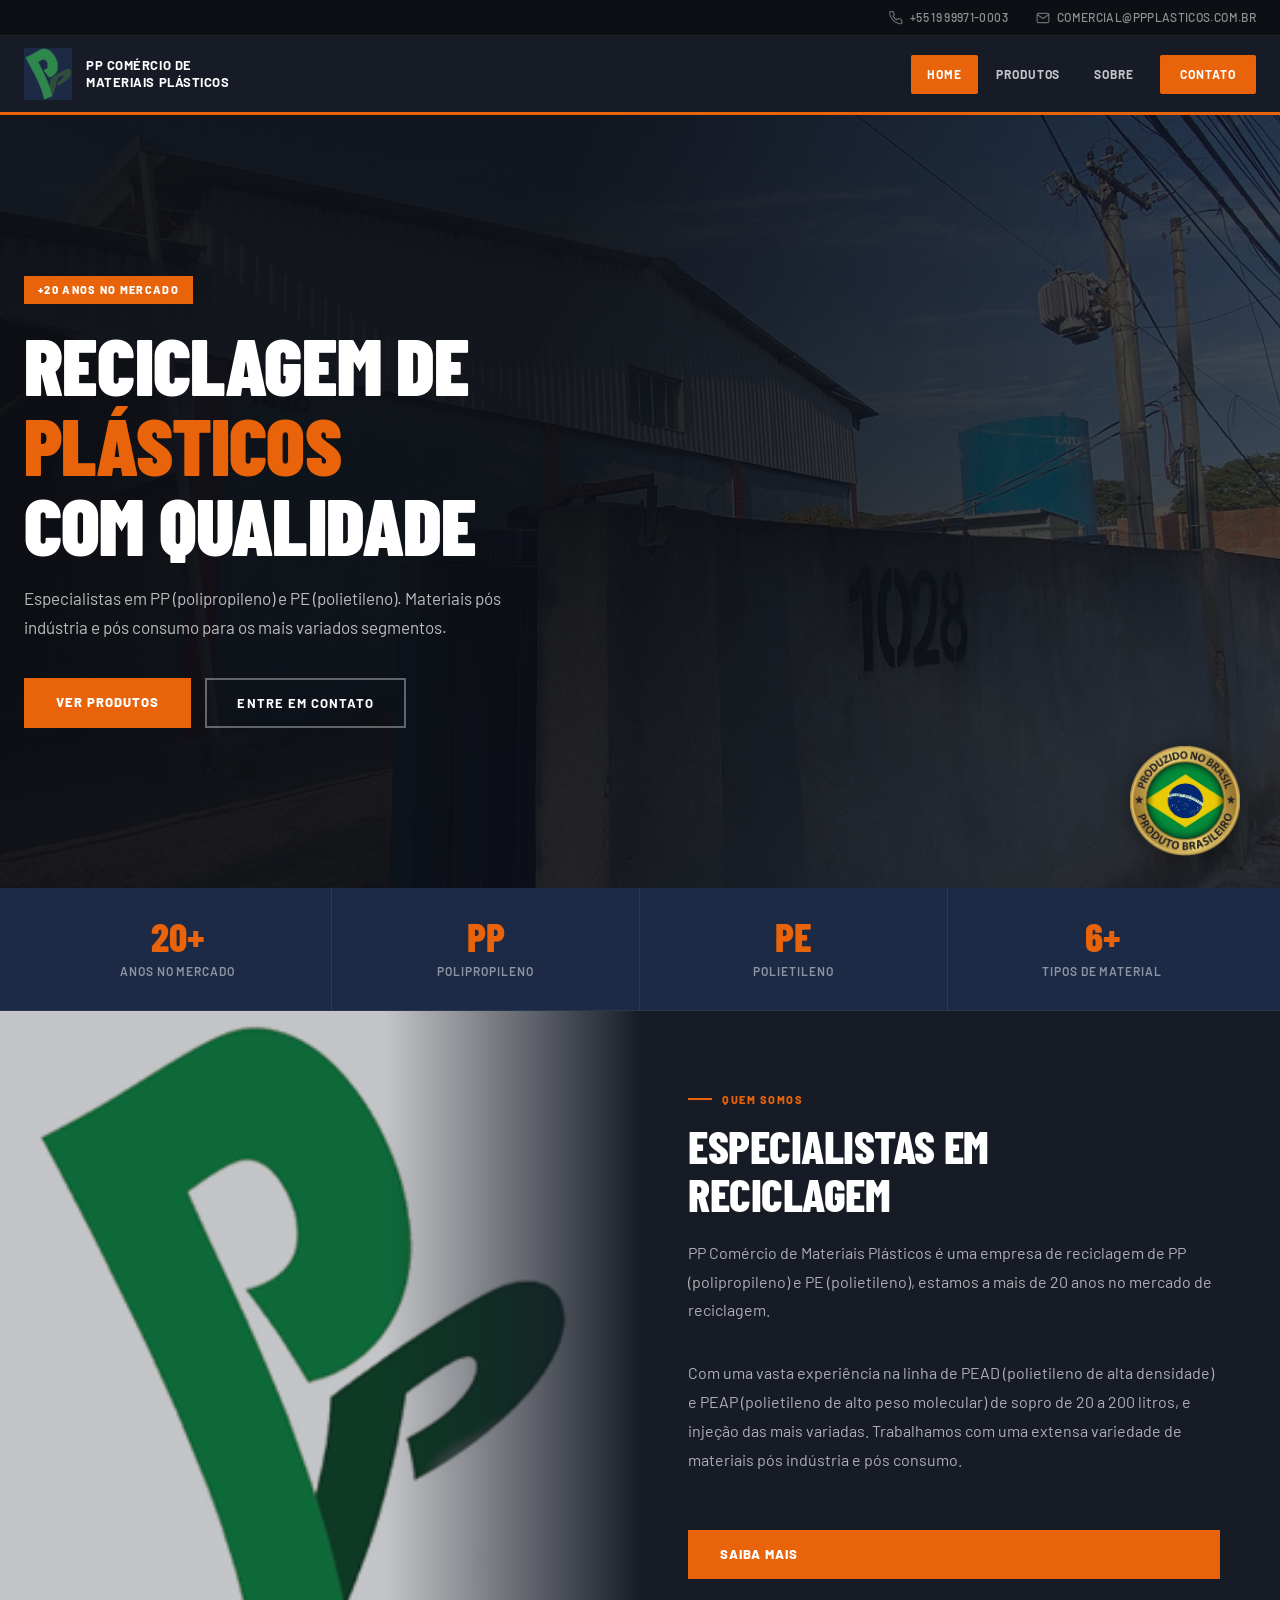
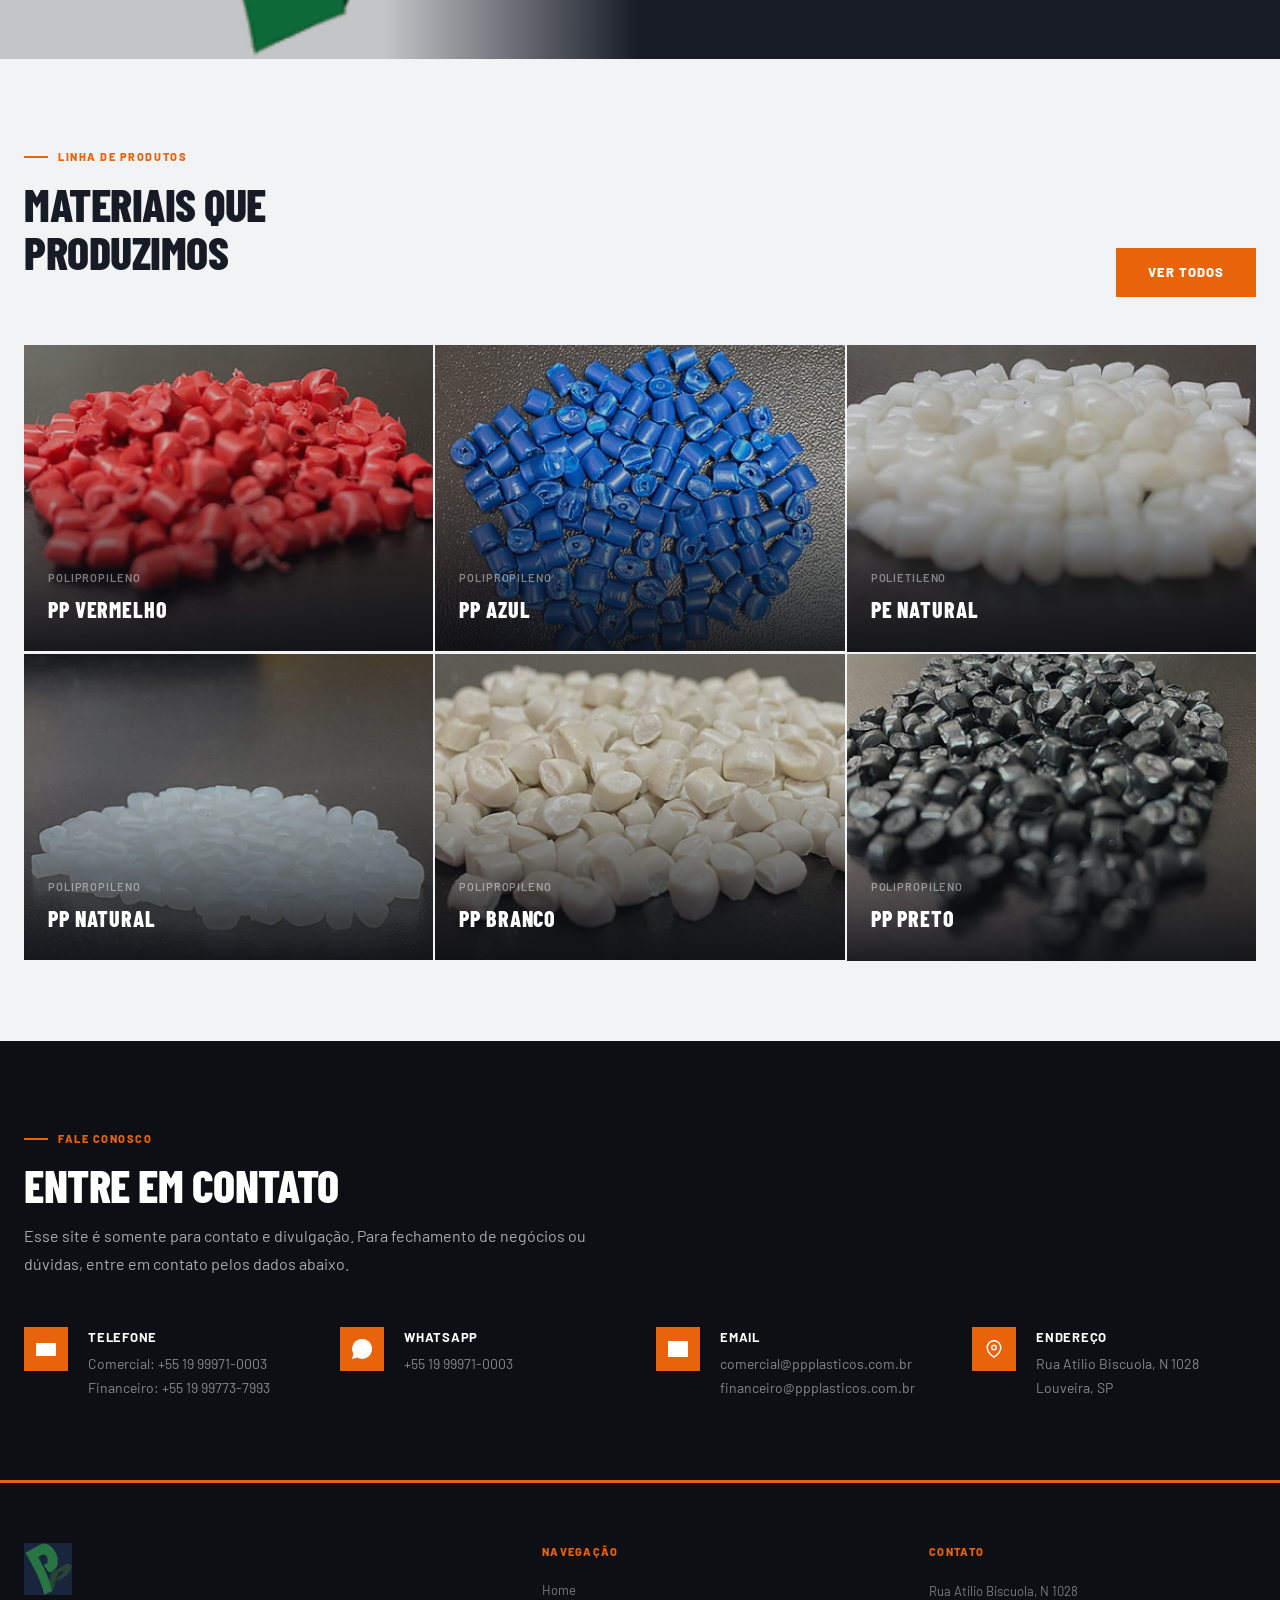
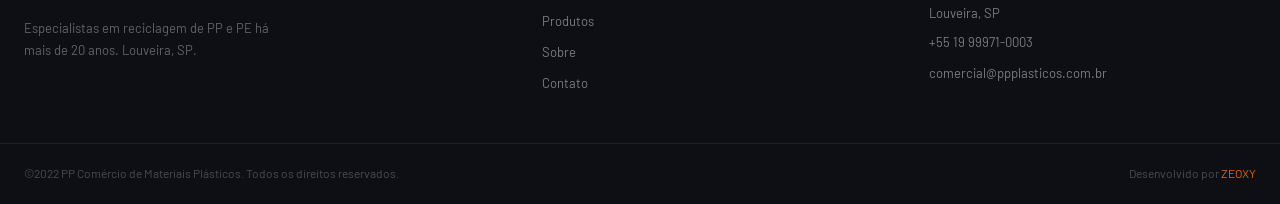
<file: index.html>
<!DOCTYPE html>
<html lang="pt-BR">
<head>
  <meta charset="UTF-8" />
  <meta name="viewport" content="width=device-width, initial-scale=1.0" />
  <title>PP Comércio de Materiais Plásticos | Reciclagem</title>
  <meta name="description" content="Empresa de reciclagem de PP e PE localizada em Louveira, SP. Mais de 20 anos no mercado." />
  <link rel="icon" type="image/png" href="images/favicon.png" />
  <link rel="stylesheet" href="css/style.css" />
</head>
<body>

  <!-- TOPBAR -->
  <div class="topbar">
    <div class="topbar-inner">
      <a href="tel:+5519999710003" class="topbar-item">
        <svg width="14" height="14" viewBox="0 0 24 24" fill="none" stroke="currentColor" stroke-width="2"><path d="M22 16.92v3a2 2 0 0 1-2.18 2 19.79 19.79 0 0 1-8.63-3.07A19.5 19.5 0 0 1 4.15 12a19.79 19.79 0 0 1-3.07-8.67A2 2 0 0 1 3.06 1h3a2 2 0 0 1 2 1.72c.127.96.361 1.903.7 2.81a2 2 0 0 1-.45 2.11L7.09 8.91a16 16 0 0 0 6 6l1.27-1.27a2 2 0 0 1 2.11-.45c.907.339 1.85.573 2.81.7A2 2 0 0 1 21 16z"/></svg>
        +55 19 99971-0003
      </a>
      <a href="mailto:comercial@ppplasticos.com.br" class="topbar-item">
        <svg width="14" height="14" viewBox="0 0 24 24" fill="none" stroke="currentColor" stroke-width="2"><path d="M4 4h16c1.1 0 2 .9 2 2v12c0 1.1-.9 2-2 2H4c-1.1 0-2-.9-2-2V6c0-1.1.9-2 2-2z"/><polyline points="22,6 12,13 2,6"/></svg>
        comercial@ppplasticos.com.br
      </a>
    </div>
  </div>

  <!-- HEADER -->
  <header>
    <div class="header-inner">
      <a href="index.html" class="logo-area">
        <img src="images/logo.png" alt="PP Plásticos Logo" />
        <span class="logo-text">PP Comércio de Materiais Plásticos</span>
      </a>
      <button class="menu-toggle" aria-label="Abrir menu">
        <span></span><span></span><span></span>
      </button>
      <nav>
        <a href="index.html">Home</a>
        <a href="produtos.html">Produtos</a>
        <a href="sobre.html">Sobre</a>
        <a href="contato.html" class="btn-nav-contato">Contato</a>
      </nav>
    </div>
  </header>

  <!-- HERO -->
  <section class="hero">
    <img src="images/hero.png" alt="PP Plásticos - Reciclagem Industrial" class="hero-img" />
    <div class="hero-content">
      <span class="hero-tag">+20 anos no mercado</span>
      <h1>Reciclagem de<br /><em>Plásticos</em><br />com Qualidade</h1>
      <p>Especialistas em PP (polipropileno) e PE (polietileno). Materiais pós indústria e pós consumo para os mais variados segmentos.</p>
      <div class="hero-actions">
        <a href="produtos.html" class="btn-primario">Ver Produtos</a>
        <a href="contato.html" class="btn-secundario">Entre em Contato</a>
      </div>
    </div>
    <img src="images/brasil-badge.png" alt="Produto Brasileiro" class="hero-badge" />
  </section>

  <!-- STATS BAR -->
  <div class="stats-bar">
    <div class="stats-bar-inner">
      <div class="stat-item">
        <div class="stat-numero">20+</div>
        <div class="stat-label">Anos no mercado</div>
      </div>
      <div class="stat-item">
        <div class="stat-numero">PP</div>
        <div class="stat-label">Polipropileno</div>
      </div>
      <div class="stat-item">
        <div class="stat-numero">PE</div>
        <div class="stat-label">Polietileno</div>
      </div>
      <div class="stat-item">
        <div class="stat-numero">6+</div>
        <div class="stat-label">Tipos de material</div>
      </div>
    </div>
  </div>

  <!-- SOBRE -->
  <section class="section-sobre" style="padding: 0;">
    <div class="sobre-grid">
      <div class="sobre-img-col">
        <img src="images/sobre-img.png" alt="PP Plásticos - Material Reciclado" />
      </div>
      <div class="sobre-texto-col">
        <span class="section-label">Quem Somos</span>
        <h2 class="section-title section-title--light">Especialistas em<br />Reciclagem</h2>
        <p class="section-texto section-texto--light">PP Comércio de Materiais Plásticos é uma empresa de reciclagem de PP (polipropileno) e PE (polietileno), estamos a mais de 20 anos no mercado de reciclagem.</p>
        <p class="section-texto section-texto--light" style="margin-top: 14px;">Com uma vasta experiência na linha de PEAD (polietileno de alta densidade) e PEAP (polietileno de alto peso molecular) de sopro de 20 a 200 litros, e injeção das mais variadas. Trabalhamos com uma extensa variedade de materiais pós indústria e pós consumo.</p>
        <a href="sobre.html" class="btn-primario" style="margin-top: 36px; display: inline-block;">Saiba Mais</a>
      </div>
    </div>
  </section>

  <!-- PRODUTOS -->
  <section class="section-produtos">
    <div class="container">
      <div class="produtos-header">
        <div>
          <span class="section-label">Linha de Produtos</span>
          <h2 class="section-title section-title--dark">Materiais que<br />Produzimos</h2>
        </div>
        <a href="produtos.html" class="btn-primario">Ver Todos</a>
      </div>
      <div class="produtos-grid">
        <div class="produto-card">
          <img src="images/produto1.jpg" alt="PP Vermelho" />
          <div class="produto-card-overlay">
            <div>
              <div class="produto-card-tipo">Polipropileno</div>
              <div class="produto-card-nome">PP Vermelho</div>
            </div>
          </div>
        </div>
        <div class="produto-card">
          <img src="images/produto2.jpg" alt="PP Azul" />
          <div class="produto-card-overlay">
            <div>
              <div class="produto-card-tipo">Polipropileno</div>
              <div class="produto-card-nome">PP Azul</div>
            </div>
          </div>
        </div>
        <div class="produto-card">
          <img src="images/produto3.jpg" alt="PE Natural" />
          <div class="produto-card-overlay">
            <div>
              <div class="produto-card-tipo">Polietileno</div>
              <div class="produto-card-nome">PE Natural</div>
            </div>
          </div>
        </div>
        <div class="produto-card">
          <img src="images/produto4.png" alt="PP Natural" />
          <div class="produto-card-overlay">
            <div>
              <div class="produto-card-tipo">Polipropileno</div>
              <div class="produto-card-nome">PP Natural</div>
            </div>
          </div>
        </div>
        <div class="produto-card">
          <img src="images/produto5.jpg" alt="PP Branco" />
          <div class="produto-card-overlay">
            <div>
              <div class="produto-card-tipo">Polipropileno</div>
              <div class="produto-card-nome">PP Branco</div>
            </div>
          </div>
        </div>
        <div class="produto-card">
          <img src="images/produto6.jpg" alt="PP Preto" />
          <div class="produto-card-overlay">
            <div>
              <div class="produto-card-tipo">Polipropileno</div>
              <div class="produto-card-nome">PP Preto</div>
            </div>
          </div>
        </div>
      </div>
    </div>
  </section>

  <!-- CONTATO HOME -->
  <section class="section-contato-home">
    <div class="container">
      <span class="section-label">Fale Conosco</span>
      <h2 class="section-title section-title--light" style="margin-bottom: 12px;">Entre em Contato</h2>
      <p class="section-texto section-texto--light" style="margin-bottom: 48px;">Esse site é somente para contato e divulgação. Para fechamento de negócios ou dúvidas, entre em contato pelos dados abaixo.</p>

      <div class="contato-lista contato-lista--row">
        <div class="contato-bloco">
          <div class="contato-icone">
            <img src="images/phone-icon.png" alt="Telefone" />
          </div>
          <div class="contato-bloco-texto">
            <strong>Telefone</strong>
            <p><a href="tel:+5519999710003">Comercial: +55 19 99971-0003</a></p>
            <p><a href="tel:+5519997737993">Financeiro: +55 19 99773-7993</a></p>
          </div>
        </div>
        <div class="contato-bloco">
          <div class="contato-icone">
            <img src="images/whatsapp.png" alt="WhatsApp" />
          </div>
          <div class="contato-bloco-texto">
            <strong>WhatsApp</strong>
            <p><a href="https://wa.me/5519999710003" target="_blank">+55 19 99971-0003</a></p>
          </div>
        </div>
        <div class="contato-bloco">
          <div class="contato-icone">
            <img src="images/email-icon.png" alt="Email" />
          </div>
          <div class="contato-bloco-texto">
            <strong>Email</strong>
            <p><a href="mailto:comercial@ppplasticos.com.br">comercial@ppplasticos.com.br</a></p>
            <p><a href="mailto:financeiro@ppplasticos.com.br">financeiro@ppplasticos.com.br</a></p>
          </div>
        </div>
        <div class="contato-bloco">
          <div class="contato-icone">
            <svg width="18" height="18" viewBox="0 0 24 24" fill="none" stroke="white" stroke-width="2"><path d="M21 10c0 7-9 13-9 13s-9-6-9-13a9 9 0 0 1 18 0z"/><circle cx="12" cy="10" r="3"/></svg>
          </div>
          <div class="contato-bloco-texto">
            <strong>Endereço</strong>
            <p>Rua Atilio Biscuola, N 1028<br />Louveira, SP</p>
          </div>
        </div>
      </div>
    </div>
  </section>

  <!-- FOOTER -->
  <footer>
    <div class="footer-main">
      <div class="footer-marca">
        <img src="images/logo.png" alt="PP Plásticos" />
        <p>Especialistas em reciclagem de PP e PE há mais de 20 anos. Louveira, SP.</p>
      </div>
      <div class="footer-col">
        <h4>Navegação</h4>
        <a href="index.html">Home</a>
        <a href="produtos.html">Produtos</a>
        <a href="sobre.html">Sobre</a>
        <a href="contato.html">Contato</a>
      </div>
      <div class="footer-col">
        <h4>Contato</h4>
        <p>Rua Atilio Biscuola, N 1028<br />Louveira, SP</p>
        <a href="tel:+5519999710003">+55 19 99971-0003</a>
        <a href="mailto:comercial@ppplasticos.com.br">comercial@ppplasticos.com.br</a>
      </div>
    </div>
    <div class="footer-bottom">
      <p class="footer-copy">©2022 PP Comércio de Materiais Plásticos. Todos os direitos reservados.</p>
      <p class="footer-dev">Desenvolvido por <a href="https://zeoxy.com.br" target="_blank">ZEOXY</a></p>
    </div>
  </footer>

  <script src="js/main.js"></script>
</body>
</html>
</file>
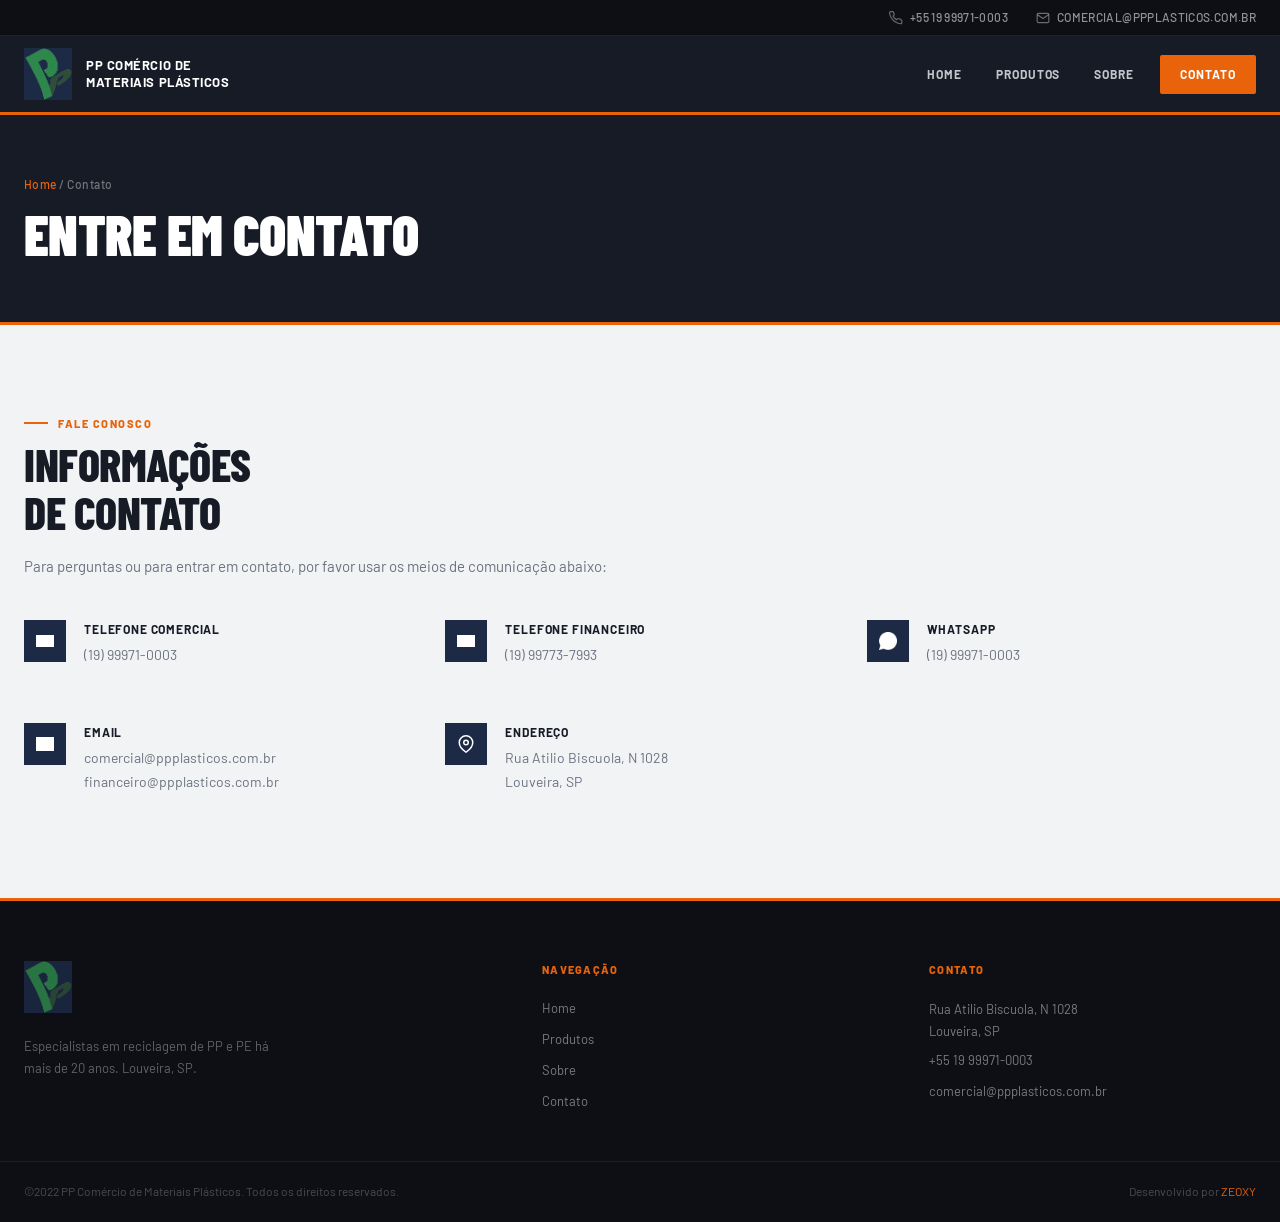
<file: contato.html>
<!DOCTYPE html>
<html lang="pt-BR">
<head>
  <meta charset="UTF-8" />
  <meta name="viewport" content="width=device-width, initial-scale=1.0" />
  <title>Contato | PP Plásticos</title>
  <meta name="description" content="Entre em contato com a PP Comércio de Materiais Plásticos. Telefone, WhatsApp, email e formulário." />
  <link rel="icon" type="image/png" href="images/favicon.png" />
  <link rel="stylesheet" href="css/style.css" />
</head>
<body>

  <!-- TOPBAR -->
  <div class="topbar">
    <div class="topbar-inner">
      <a href="tel:+5519999710003" class="topbar-item">
        <svg width="14" height="14" viewBox="0 0 24 24" fill="none" stroke="currentColor" stroke-width="2"><path d="M22 16.92v3a2 2 0 0 1-2.18 2 19.79 19.79 0 0 1-8.63-3.07A19.5 19.5 0 0 1 4.15 12a19.79 19.79 0 0 1-3.07-8.67A2 2 0 0 1 3.06 1h3a2 2 0 0 1 2 1.72c.127.96.361 1.903.7 2.81a2 2 0 0 1-.45 2.11L7.09 8.91a16 16 0 0 0 6 6l1.27-1.27a2 2 0 0 1 2.11-.45c.907.339 1.85.573 2.81.7A2 2 0 0 1 21 16z"/></svg>
        +55 19 99971-0003
      </a>
      <a href="mailto:comercial@ppplasticos.com.br" class="topbar-item">
        <svg width="14" height="14" viewBox="0 0 24 24" fill="none" stroke="currentColor" stroke-width="2"><path d="M4 4h16c1.1 0 2 .9 2 2v12c0 1.1-.9 2-2 2H4c-1.1 0-2-.9-2-2V6c0-1.1.9-2 2-2z"/><polyline points="22,6 12,13 2,6"/></svg>
        comercial@ppplasticos.com.br
      </a>
    </div>
  </div>

  <!-- HEADER -->
  <header>
    <div class="header-inner">
      <a href="index.html" class="logo-area">
        <img src="images/logo.png" alt="PP Plásticos Logo" />
        <span class="logo-text">PP Comércio de Materiais Plásticos</span>
      </a>
      <button class="menu-toggle" aria-label="Abrir menu">
        <span></span><span></span><span></span>
      </button>
      <nav>
        <a href="index.html">Home</a>
        <a href="produtos.html">Produtos</a>
        <a href="sobre.html">Sobre</a>
        <a href="contato.html" class="btn-nav-contato">Contato</a>
      </nav>
    </div>
  </header>

  <!-- PAGE HERO -->
  <div class="page-hero">
    <div class="page-hero-inner">
      <p class="breadcrumb"><a href="index.html">Home</a> / Contato</p>
      <h1>Entre em Contato</h1>
    </div>
  </div>

  <!-- CONTATO -->
  <section class="section-contato-pagina">
    <div class="container">
      <div class="contato-pagina-info">
        <span class="section-label">Fale Conosco</span>
        <h2 class="section-title section-title--dark">Informações<br />de Contato</h2>
        <p class="contato-pagina-intro">Para perguntas ou para entrar em contato, por favor usar os meios de comunicação abaixo:</p>

        <div class="info-grid">
          <div class="info-bloco">
            <div class="info-icone">
              <img src="images/phone-icon.png" alt="Telefone" />
            </div>
            <div class="info-bloco-texto">
              <strong>Telefone Comercial</strong>
              <p><a href="tel:+5519999710003">(19) 99971-0003</a></p>
            </div>
          </div>

          <div class="info-bloco">
            <div class="info-icone">
              <img src="images/phone-icon.png" alt="Telefone Financeiro" />
            </div>
            <div class="info-bloco-texto">
              <strong>Telefone Financeiro</strong>
              <p><a href="tel:+5519997737993">(19) 99773-7993</a></p>
            </div>
          </div>

          <div class="info-bloco">
            <div class="info-icone">
              <img src="images/whatsapp.png" alt="WhatsApp" />
            </div>
            <div class="info-bloco-texto">
              <strong>WhatsApp</strong>
              <p><a href="https://wa.me/5519999710003" target="_blank">(19) 99971-0003</a></p>
            </div>
          </div>

          <div class="info-bloco">
            <div class="info-icone">
              <img src="images/email-icon.png" alt="Email" />
            </div>
            <div class="info-bloco-texto">
              <strong>Email</strong>
              <p><a href="mailto:comercial@ppplasticos.com.br">comercial@ppplasticos.com.br</a></p>
              <p><a href="mailto:financeiro@ppplasticos.com.br">financeiro@ppplasticos.com.br</a></p>
            </div>
          </div>

          <div class="info-bloco">
            <div class="info-icone">
              <svg width="18" height="18" viewBox="0 0 24 24" fill="none" stroke="white" stroke-width="2"><path d="M21 10c0 7-9 13-9 13s-9-6-9-13a9 9 0 0 1 18 0z"/><circle cx="12" cy="10" r="3"/></svg>
            </div>
            <div class="info-bloco-texto">
              <strong>Endereço</strong>
              <p>Rua Atilio Biscuola, N 1028<br />Louveira, SP</p>
            </div>
          </div>
        </div>
      </div>
    </div>
  </section>

  <!-- FOOTER -->
  <footer>
    <div class="footer-main">
      <div class="footer-marca">
        <img src="images/logo.png" alt="PP Plásticos" />
        <p>Especialistas em reciclagem de PP e PE há mais de 20 anos. Louveira, SP.</p>
      </div>
      <div class="footer-col">
        <h4>Navegação</h4>
        <a href="index.html">Home</a>
        <a href="produtos.html">Produtos</a>
        <a href="sobre.html">Sobre</a>
        <a href="contato.html">Contato</a>
      </div>
      <div class="footer-col">
        <h4>Contato</h4>
        <p>Rua Atilio Biscuola, N 1028<br />Louveira, SP</p>
        <a href="tel:+5519999710003">+55 19 99971-0003</a>
        <a href="mailto:comercial@ppplasticos.com.br">comercial@ppplasticos.com.br</a>
      </div>
    </div>
    <div class="footer-bottom">
      <p class="footer-copy">©2022 PP Comércio de Materiais Plásticos. Todos os direitos reservados.</p>
      <p class="footer-dev">Desenvolvido por <a href="https://zeoxy.com.br" target="_blank">ZEOXY</a></p>
    </div>
  </footer>

  <script src="js/main.js"></script>
</body>
</html>
</file>
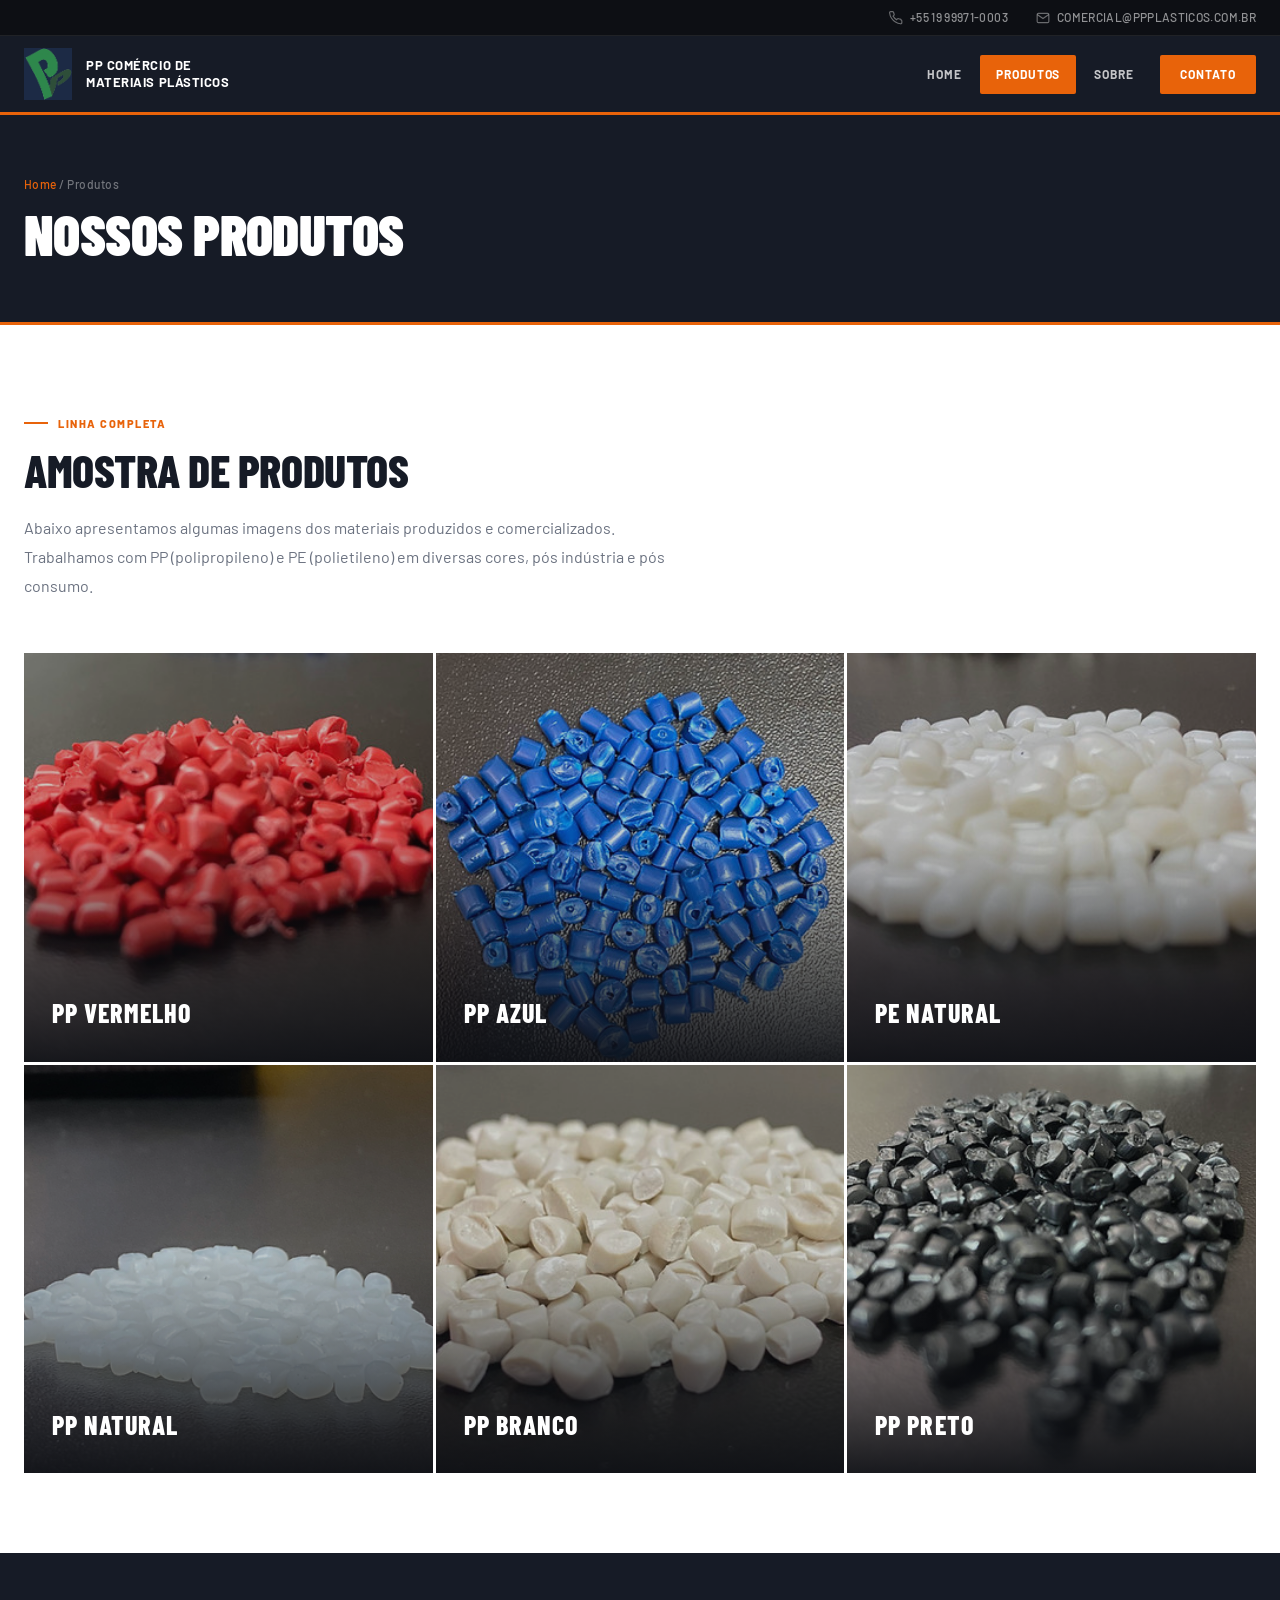
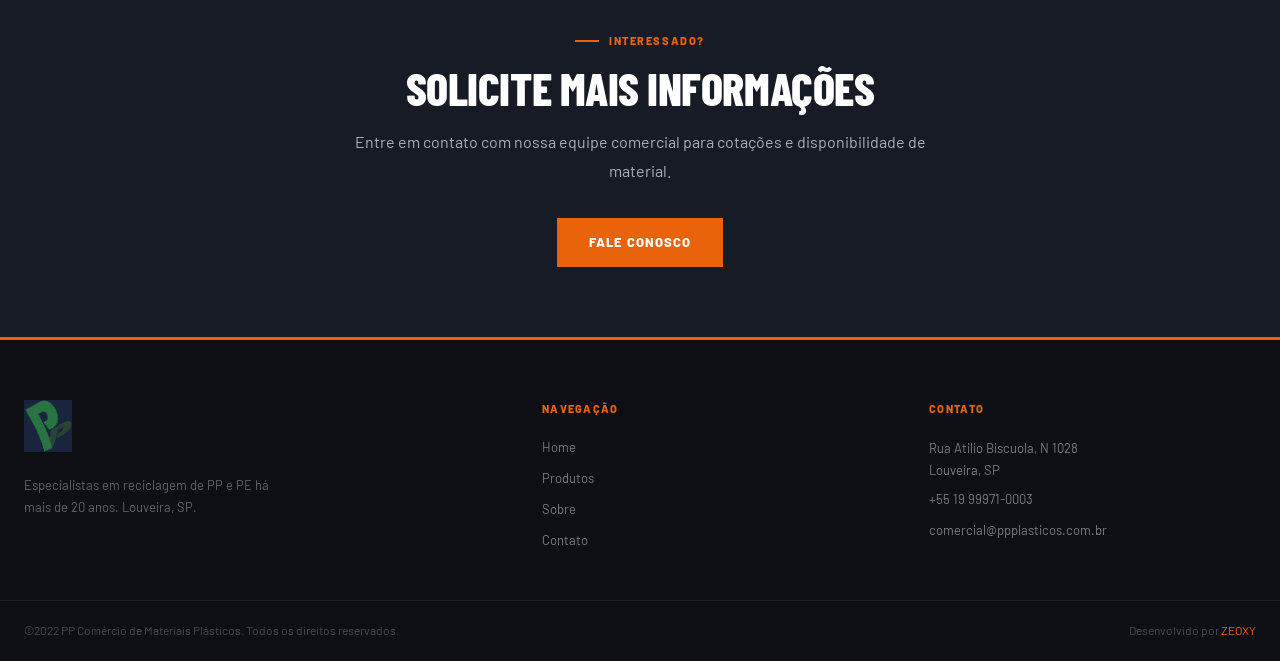
<file: produtos.html>
<!DOCTYPE html>
<html lang="pt-BR">
<head>
  <meta charset="UTF-8" />
  <meta name="viewport" content="width=device-width, initial-scale=1.0" />
  <title>Produtos | PP Plásticos</title>
  <meta name="description" content="Produtos plásticos reciclados: PP Vermelho, PP Azul, PE Natural, PP Natural, PP Branco, PP Preto." />
  <link rel="icon" type="image/png" href="images/favicon.png" />
  <link rel="stylesheet" href="css/style.css" />
</head>
<body>

  <!-- TOPBAR -->
  <div class="topbar">
    <div class="topbar-inner">
      <a href="tel:+5519999710003" class="topbar-item">
        <svg width="14" height="14" viewBox="0 0 24 24" fill="none" stroke="currentColor" stroke-width="2"><path d="M22 16.92v3a2 2 0 0 1-2.18 2 19.79 19.79 0 0 1-8.63-3.07A19.5 19.5 0 0 1 4.15 12a19.79 19.79 0 0 1-3.07-8.67A2 2 0 0 1 3.06 1h3a2 2 0 0 1 2 1.72c.127.96.361 1.903.7 2.81a2 2 0 0 1-.45 2.11L7.09 8.91a16 16 0 0 0 6 6l1.27-1.27a2 2 0 0 1 2.11-.45c.907.339 1.85.573 2.81.7A2 2 0 0 1 21 16z"/></svg>
        +55 19 99971-0003
      </a>
      <a href="mailto:comercial@ppplasticos.com.br" class="topbar-item">
        <svg width="14" height="14" viewBox="0 0 24 24" fill="none" stroke="currentColor" stroke-width="2"><path d="M4 4h16c1.1 0 2 .9 2 2v12c0 1.1-.9 2-2 2H4c-1.1 0-2-.9-2-2V6c0-1.1.9-2 2-2z"/><polyline points="22,6 12,13 2,6"/></svg>
        comercial@ppplasticos.com.br
      </a>
    </div>
  </div>

  <!-- HEADER -->
  <header>
    <div class="header-inner">
      <a href="index.html" class="logo-area">
        <img src="images/logo.png" alt="PP Plásticos Logo" />
        <span class="logo-text">PP Comércio de Materiais Plásticos</span>
      </a>
      <button class="menu-toggle" aria-label="Abrir menu">
        <span></span><span></span><span></span>
      </button>
      <nav>
        <a href="index.html">Home</a>
        <a href="produtos.html">Produtos</a>
        <a href="sobre.html">Sobre</a>
        <a href="contato.html" class="btn-nav-contato">Contato</a>
      </nav>
    </div>
  </header>

  <!-- PAGE HERO -->
  <div class="page-hero">
    <div class="page-hero-inner">
      <p class="breadcrumb"><a href="index.html">Home</a> / Produtos</p>
      <h1>Nossos Produtos</h1>
    </div>
  </div>

  <!-- PRODUTOS -->
  <section class="section-produtos-pagina">
    <div class="container">
      <span class="section-label">Linha Completa</span>
      <h2 class="section-title section-title--dark">Amostra de Produtos</h2>
      <p class="produtos-pagina-intro">Abaixo apresentamos algumas imagens dos materiais produzidos e comercializados. Trabalhamos com PP (polipropileno) e PE (polietileno) em diversas cores, pós indústria e pós consumo.</p>

      <div class="produtos-pagina-grid">
        <div class="produto-pagina-card">
          <img src="images/produto1.jpg" alt="PP Vermelho" />
          <div class="produto-pagina-overlay">
            <div class="produto-pagina-nome">PP Vermelho</div>
          </div>
        </div>
        <div class="produto-pagina-card">
          <img src="images/produto2.jpg" alt="PP Azul" />
          <div class="produto-pagina-overlay">
            <div class="produto-pagina-nome">PP Azul</div>
          </div>
        </div>
        <div class="produto-pagina-card">
          <img src="images/produto3.jpg" alt="PE Natural" />
          <div class="produto-pagina-overlay">
            <div class="produto-pagina-nome">PE Natural</div>
          </div>
        </div>
        <div class="produto-pagina-card">
          <img src="images/produto4.png" alt="PP Natural" />
          <div class="produto-pagina-overlay">
            <div class="produto-pagina-nome">PP Natural</div>
          </div>
        </div>
        <div class="produto-pagina-card">
          <img src="images/produto5.jpg" alt="PP Branco" />
          <div class="produto-pagina-overlay">
            <div class="produto-pagina-nome">PP Branco</div>
          </div>
        </div>
        <div class="produto-pagina-card">
          <img src="images/produto6.jpg" alt="PP Preto" />
          <div class="produto-pagina-overlay">
            <div class="produto-pagina-nome">PP Preto</div>
          </div>
        </div>
      </div>
    </div>
  </section>

  <!-- CTA -->
  <section style="background-color: var(--escuro); padding: 70px 24px; text-align: center;">
    <span class="section-label" style="justify-content: center;">Interessado?</span>
    <h2 class="section-title section-title--light" style="margin-bottom: 16px;">Solicite mais informações</h2>
    <p class="section-texto section-texto--light" style="margin: 0 auto 32px; text-align: center;">Entre em contato com nossa equipe comercial para cotações e disponibilidade de material.</p>
    <a href="contato.html" class="btn-primario">Fale Conosco</a>
  </section>

  <!-- FOOTER -->
  <footer>
    <div class="footer-main">
      <div class="footer-marca">
        <img src="images/logo.png" alt="PP Plásticos" />
        <p>Especialistas em reciclagem de PP e PE há mais de 20 anos. Louveira, SP.</p>
      </div>
      <div class="footer-col">
        <h4>Navegação</h4>
        <a href="index.html">Home</a>
        <a href="produtos.html">Produtos</a>
        <a href="sobre.html">Sobre</a>
        <a href="contato.html">Contato</a>
      </div>
      <div class="footer-col">
        <h4>Contato</h4>
        <p>Rua Atilio Biscuola, N 1028<br />Louveira, SP</p>
        <a href="tel:+5519999710003">+55 19 99971-0003</a>
        <a href="mailto:comercial@ppplasticos.com.br">comercial@ppplasticos.com.br</a>
      </div>
    </div>
    <div class="footer-bottom">
      <p class="footer-copy">©2022 PP Comércio de Materiais Plásticos. Todos os direitos reservados.</p>
      <p class="footer-dev">Desenvolvido por <a href="https://zeoxy.com.br" target="_blank">ZEOXY</a></p>
    </div>
  </footer>

  <script src="js/main.js"></script>
</body>
</html>
</file>
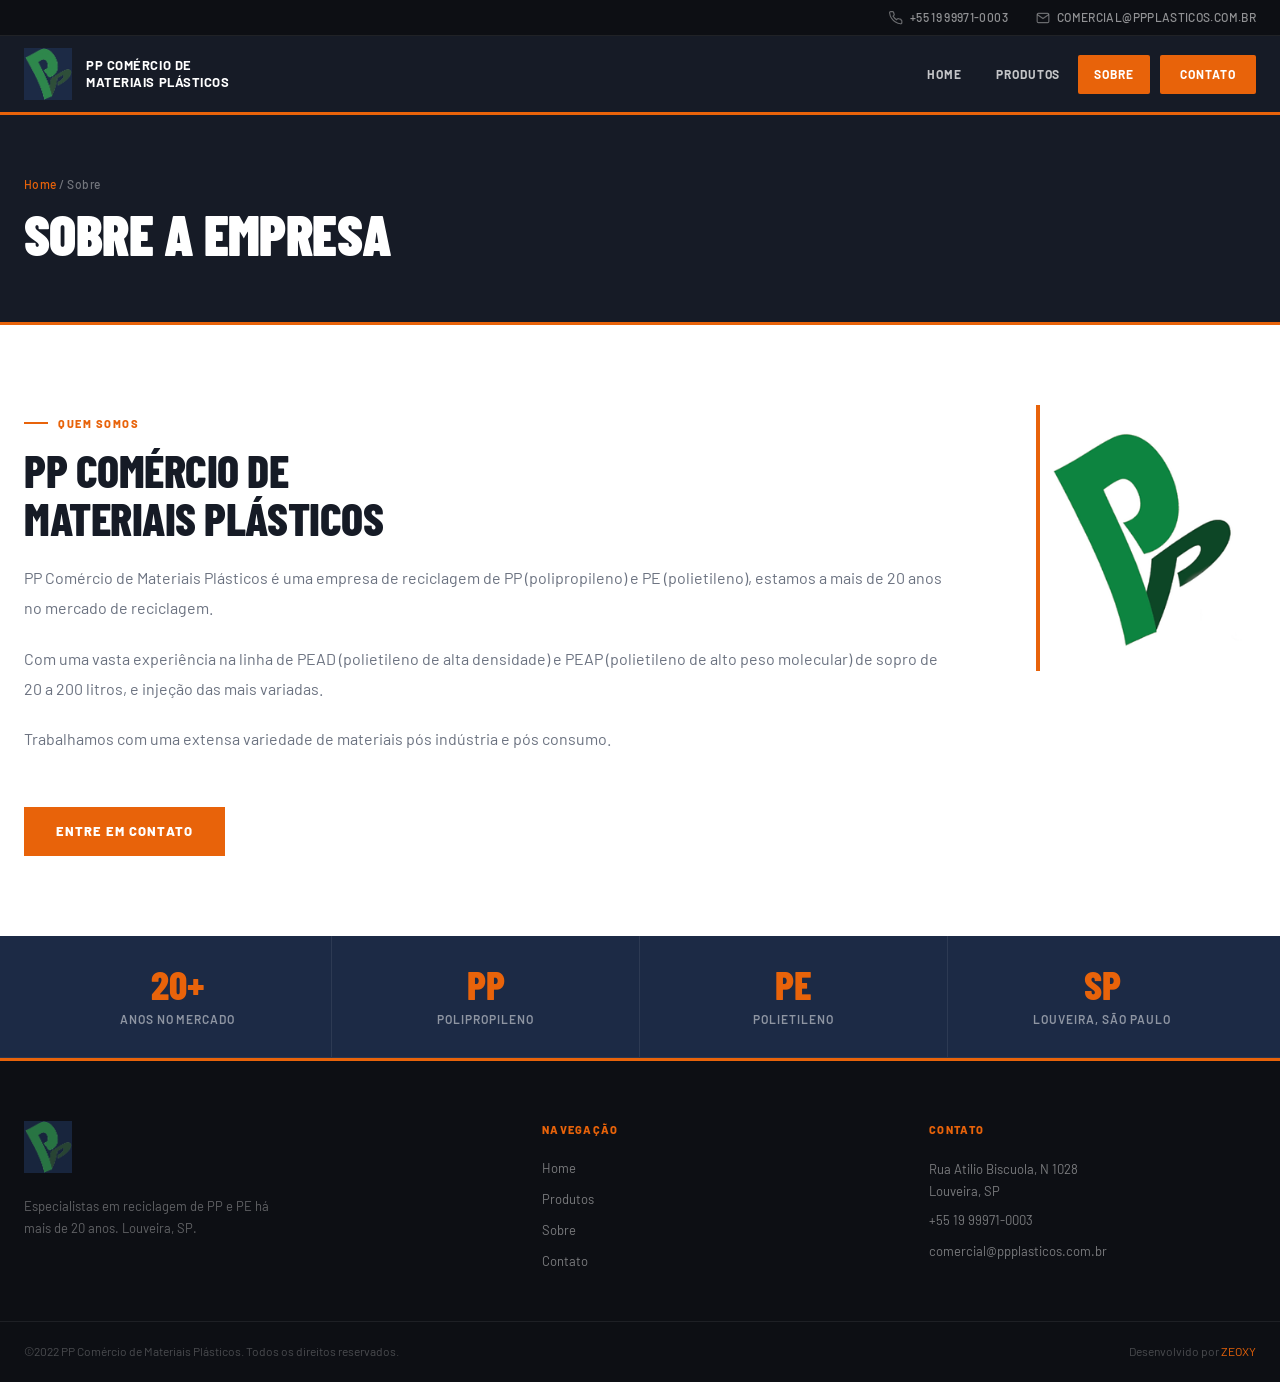
<file: sobre.html>
<!DOCTYPE html>
<html lang="pt-BR">
<head>
  <meta charset="UTF-8" />
  <meta name="viewport" content="width=device-width, initial-scale=1.0" />
  <title>Sobre | PP Plásticos</title>
  <meta name="description" content="Empresa de reciclagem de PP e PE com mais de 20 anos de mercado. Louveira, SP." />
  <link rel="icon" type="image/png" href="images/favicon.png" />
  <link rel="stylesheet" href="css/style.css" />
</head>
<body>

  <!-- TOPBAR -->
  <div class="topbar">
    <div class="topbar-inner">
      <a href="tel:+5519999710003" class="topbar-item">
        <svg width="14" height="14" viewBox="0 0 24 24" fill="none" stroke="currentColor" stroke-width="2"><path d="M22 16.92v3a2 2 0 0 1-2.18 2 19.79 19.79 0 0 1-8.63-3.07A19.5 19.5 0 0 1 4.15 12a19.79 19.79 0 0 1-3.07-8.67A2 2 0 0 1 3.06 1h3a2 2 0 0 1 2 1.72c.127.96.361 1.903.7 2.81a2 2 0 0 1-.45 2.11L7.09 8.91a16 16 0 0 0 6 6l1.27-1.27a2 2 0 0 1 2.11-.45c.907.339 1.85.573 2.81.7A2 2 0 0 1 21 16z"/></svg>
        +55 19 99971-0003
      </a>
      <a href="mailto:comercial@ppplasticos.com.br" class="topbar-item">
        <svg width="14" height="14" viewBox="0 0 24 24" fill="none" stroke="currentColor" stroke-width="2"><path d="M4 4h16c1.1 0 2 .9 2 2v12c0 1.1-.9 2-2 2H4c-1.1 0-2-.9-2-2V6c0-1.1.9-2 2-2z"/><polyline points="22,6 12,13 2,6"/></svg>
        comercial@ppplasticos.com.br
      </a>
    </div>
  </div>

  <!-- HEADER -->
  <header>
    <div class="header-inner">
      <a href="index.html" class="logo-area">
        <img src="images/logo.png" alt="PP Plásticos Logo" />
        <span class="logo-text">PP Comércio de Materiais Plásticos</span>
      </a>
      <button class="menu-toggle" aria-label="Abrir menu">
        <span></span><span></span><span></span>
      </button>
      <nav>
        <a href="index.html">Home</a>
        <a href="produtos.html">Produtos</a>
        <a href="sobre.html">Sobre</a>
        <a href="contato.html" class="btn-nav-contato">Contato</a>
      </nav>
    </div>
  </header>

  <!-- PAGE HERO -->
  <div class="page-hero">
    <div class="page-hero-inner">
      <p class="breadcrumb"><a href="index.html">Home</a> / Sobre</p>
      <h1>Sobre a Empresa</h1>
    </div>
  </div>

  <!-- SOBRE COMPLETO -->
  <section class="section-sobre-completa">
    <div class="container">
      <div class="sobre-completa-grid">
        <div class="sobre-completa-texto">
          <span class="section-label">Quem Somos</span>
          <h2 class="section-title section-title--dark">PP Comércio de<br />Materiais Plásticos</h2>
          <p>PP Comércio de Materiais Plásticos é uma empresa de reciclagem de PP (polipropileno) e PE (polietileno), estamos a mais de 20 anos no mercado de reciclagem.</p>
          <p>Com uma vasta experiência na linha de PEAD (polietileno de alta densidade) e PEAP (polietileno de alto peso molecular) de sopro de 20 a 200 litros, e injeção das mais variadas.</p>
          <p>Trabalhamos com uma extensa variedade de materiais pós indústria e pós consumo.</p>
          <a href="contato.html" class="btn-primario" style="margin-top: 32px; display: inline-block;">Entre em Contato</a>
        </div>
        <div class="sobre-completa-img">
          <img src="images/sobre-img.png" alt="PP Plásticos - Material Reciclado" />
        </div>
      </div>
    </div>
  </section>

  <!-- STATS -->
  <div class="stats-bar">
    <div class="stats-bar-inner">
      <div class="stat-item">
        <div class="stat-numero">20+</div>
        <div class="stat-label">Anos no mercado</div>
      </div>
      <div class="stat-item">
        <div class="stat-numero">PP</div>
        <div class="stat-label">Polipropileno</div>
      </div>
      <div class="stat-item">
        <div class="stat-numero">PE</div>
        <div class="stat-label">Polietileno</div>
      </div>
      <div class="stat-item">
        <div class="stat-numero">SP</div>
        <div class="stat-label">Louveira, São Paulo</div>
      </div>
    </div>
  </div>

  <!-- FOOTER -->
  <footer>
    <div class="footer-main">
      <div class="footer-marca">
        <img src="images/logo.png" alt="PP Plásticos" />
        <p>Especialistas em reciclagem de PP e PE há mais de 20 anos. Louveira, SP.</p>
      </div>
      <div class="footer-col">
        <h4>Navegação</h4>
        <a href="index.html">Home</a>
        <a href="produtos.html">Produtos</a>
        <a href="sobre.html">Sobre</a>
        <a href="contato.html">Contato</a>
      </div>
      <div class="footer-col">
        <h4>Contato</h4>
        <p>Rua Atilio Biscuola, N 1028<br />Louveira, SP</p>
        <a href="tel:+5519999710003">+55 19 99971-0003</a>
        <a href="mailto:comercial@ppplasticos.com.br">comercial@ppplasticos.com.br</a>
      </div>
    </div>
    <div class="footer-bottom">
      <p class="footer-copy">©2022 PP Comércio de Materiais Plásticos. Todos os direitos reservados.</p>
      <p class="footer-dev">Desenvolvido por <a href="https://zeoxy.com.br" target="_blank">ZEOXY</a></p>
    </div>
  </footer>

  <script src="js/main.js"></script>
</body>
</html>
</file>
<file: css/style.css>
/* =============================================
   PP Plásticos — Estilo Industrial
   ============================================= */

@import url('https://fonts.googleapis.com/css2?family=Barlow:ital,wght@0,400;0,500;0,600;0,700;0,800;0,900;1,400&family=Barlow+Condensed:wght@600;700;800;900&display=swap');

* {
  margin: 0;
  padding: 0;
  box-sizing: border-box;
}

:root {
  --preto:       #0d0f14;
  --escuro:      #161b26;
  --navy:        #1c2a45;
  --laranja:     #e8630a;
  --laranja-h:   #c8520a;
  --branco:      #ffffff;
  --cinza-claro: #f2f3f5;
  --cinza-mid:   #d0d3da;
  --cinza-texto: #6b7280;
  --linha:       rgba(255,255,255,0.08);
}

html { scroll-behavior: smooth; }

body {
  font-family: 'Barlow', Arial, sans-serif;
  color: var(--escuro);
  background-color: var(--branco);
  font-size: 16px;
  line-height: 1.6;
}

/* =============================================
   TOPBAR
   ============================================= */

.topbar {
  background-color: var(--preto);
  border-bottom: 1px solid var(--linha);
  padding: 8px 24px;
}

.topbar-inner {
  max-width: 1280px;
  margin: 0 auto;
  display: flex;
  justify-content: flex-end;
  align-items: center;
  gap: 28px;
}

.topbar-item {
  display: flex;
  align-items: center;
  gap: 7px;
  font-size: 12px;
  font-weight: 500;
  color: rgba(255,255,255,0.55);
  text-decoration: none;
  letter-spacing: 0.03em;
  text-transform: uppercase;
  transition: color 0.2s;
}

.topbar-item:hover { color: var(--laranja); }

.topbar-item svg {
  flex-shrink: 0;
  opacity: 0.7;
}

/* =============================================
   HEADER / NAVEGAÇÃO
   ============================================= */

header {
  background-color: var(--escuro);
  position: sticky;
  top: 0;
  z-index: 1000;
  border-bottom: 3px solid var(--laranja);
}

.header-inner {
  max-width: 1280px;
  margin: 0 auto;
  padding: 0 24px;
  display: flex;
  align-items: center;
  justify-content: space-between;
  height: 76px;
}

.logo-area {
  display: flex;
  align-items: center;
  gap: 14px;
  text-decoration: none;
  flex-shrink: 0;
}

.logo-area img {
  height: 52px;
  width: auto;
}

.logo-text {
  color: var(--branco);
  font-size: 13px;
  font-weight: 700;
  line-height: 1.3;
  max-width: 160px;
  text-transform: uppercase;
  letter-spacing: 0.04em;
}

nav {
  display: flex;
  align-items: center;
  gap: 2px;
}

nav a {
  color: rgba(255,255,255,0.75);
  text-decoration: none;
  font-size: 12px;
  font-weight: 700;
  letter-spacing: 0.08em;
  text-transform: uppercase;
  padding: 10px 16px;
  border-radius: 2px;
  transition: color 0.2s, background-color 0.2s;
}

nav a:hover,
nav a.ativo {
  color: var(--branco);
  background-color: var(--laranja);
}

.btn-nav-contato {
  background-color: var(--laranja) !important;
  color: var(--branco) !important;
  padding: 10px 20px !important;
  margin-left: 8px;
}

.btn-nav-contato:hover {
  background-color: var(--laranja-h) !important;
}

.menu-toggle {
  display: none;
  flex-direction: column;
  gap: 5px;
  cursor: pointer;
  padding: 8px;
  background: none;
  border: none;
}

.menu-toggle span {
  display: block;
  width: 26px;
  height: 2px;
  background-color: var(--branco);
  border-radius: 1px;
  transition: all 0.3s;
}

/* =============================================
   HERO
   ============================================= */

.hero {
  position: relative;
  width: 100%;
  min-height: 580px;
  display: flex;
  align-items: center;
  overflow: hidden;
  background-color: var(--preto);
}

.hero-img {
  position: absolute;
  inset: 0;
  width: 100%;
  height: 100%;
  object-fit: cover;
  opacity: 0.35;
}

/* gradiente lateral esquerda mais escura */
.hero::after {
  content: '';
  position: absolute;
  inset: 0;
  background: linear-gradient(105deg, rgba(13,15,20,0.85) 40%, rgba(13,15,20,0.1) 100%);
  z-index: 1;
}

.hero-content {
  position: relative;
  z-index: 2;
  padding: 80px 24px 80px calc((100% - 1280px) / 2 + 24px);
  max-width: 760px;
}

.hero-tag {
  display: inline-block;
  background-color: var(--laranja);
  color: var(--branco);
  font-size: 11px;
  font-weight: 800;
  letter-spacing: 0.12em;
  text-transform: uppercase;
  padding: 5px 14px;
  margin-bottom: 20px;
}

.hero-content h1 {
  font-family: 'Barlow Condensed', sans-serif;
  color: var(--branco);
  font-size: clamp(40px, 6.5vw, 80px);
  font-weight: 900;
  line-height: 1.0;
  text-transform: uppercase;
  letter-spacing: -0.01em;
  margin-bottom: 20px;
}

.hero-content h1 em {
  color: var(--laranja);
  font-style: normal;
}

.hero-content p {
  color: rgba(255,255,255,0.72);
  font-size: clamp(15px, 1.8vw, 17px);
  font-weight: 400;
  max-width: 520px;
  margin-bottom: 36px;
  line-height: 1.7;
}

.hero-actions {
  display: flex;
  gap: 14px;
  flex-wrap: wrap;
}

.btn-primario {
  display: inline-block;
  background-color: var(--laranja);
  color: var(--branco);
  padding: 14px 32px;
  font-size: 13px;
  font-weight: 800;
  letter-spacing: 0.08em;
  text-transform: uppercase;
  text-decoration: none;
  border: none;
  cursor: pointer;
  transition: background-color 0.2s, transform 0.15s;
  font-family: 'Barlow', sans-serif;
}

.btn-primario:hover {
  background-color: var(--laranja-h);
  transform: translateY(-2px);
}

.btn-secundario {
  display: inline-block;
  background-color: transparent;
  color: var(--branco);
  padding: 13px 30px;
  font-size: 13px;
  font-weight: 700;
  letter-spacing: 0.08em;
  text-transform: uppercase;
  text-decoration: none;
  border: 2px solid rgba(255,255,255,0.35);
  cursor: pointer;
  transition: border-color 0.2s, color 0.2s;
  font-family: 'Barlow', sans-serif;
}

.btn-secundario:hover {
  border-color: var(--laranja);
  color: var(--laranja);
}

/* Badge produto brasileiro no hero */
.hero-badge {
  position: absolute;
  bottom: 32px;
  right: 40px;
  width: 110px;
  height: 110px;
  object-fit: contain;
  z-index: 3;
  opacity: 0.92;
  filter: drop-shadow(0 4px 12px rgba(0,0,0,0.5));
}

@media (max-width: 768px) {
  .hero-badge {
    width: 78px;
    height: 78px;
    bottom: 20px;
    right: 20px;
  }
}

/* =============================================
   BARRA DE STATS (abaixo do hero)
   ============================================= */

.stats-bar {
  background-color: var(--navy);
  border-bottom: 1px solid rgba(255,255,255,0.06);
}

.stats-bar-inner {
  max-width: 1280px;
  margin: 0 auto;
  padding: 0 24px;
  display: grid;
  grid-template-columns: repeat(4, 1fr);
  divide-x: 1px solid rgba(255,255,255,0.1);
}

.stat-item {
  padding: 28px 24px;
  text-align: center;
  border-right: 1px solid rgba(255,255,255,0.08);
}

.stat-item:last-child { border-right: none; }

.stat-numero {
  font-family: 'Barlow Condensed', sans-serif;
  font-size: 40px;
  font-weight: 800;
  color: var(--laranja);
  line-height: 1;
  margin-bottom: 6px;
}

.stat-label {
  font-size: 12px;
  font-weight: 600;
  color: rgba(255,255,255,0.5);
  text-transform: uppercase;
  letter-spacing: 0.08em;
}

/* =============================================
   SEÇÕES GERAIS
   ============================================= */

section { padding: 80px 24px; }

.container {
  max-width: 1280px;
  margin: 0 auto;
}

.section-label {
  display: inline-flex;
  align-items: center;
  gap: 10px;
  font-size: 11px;
  font-weight: 800;
  letter-spacing: 0.14em;
  text-transform: uppercase;
  color: var(--laranja);
  margin-bottom: 14px;
}

.section-label::before {
  content: '';
  display: block;
  width: 24px;
  height: 2px;
  background-color: var(--laranja);
  flex-shrink: 0;
}

.section-title {
  font-family: 'Barlow Condensed', sans-serif;
  font-size: clamp(28px, 4vw, 46px);
  font-weight: 800;
  text-transform: uppercase;
  line-height: 1.05;
  letter-spacing: -0.01em;
  margin-bottom: 20px;
}

.section-title--light { color: var(--branco); }
.section-title--dark  { color: var(--escuro); }

.section-texto {
  font-size: 16px;
  font-weight: 400;
  line-height: 1.8;
  color: var(--cinza-texto);
  max-width: 620px;
}

.section-texto--light {
  color: rgba(255,255,255,0.65);
}

/* =============================================
   SEÇÃO SOBRE (HOME) — FUNDO ESCURO
   ============================================= */

.section-sobre {
  background-color: var(--escuro);
  padding: 0;
}

.sobre-grid {
  display: grid;
  grid-template-columns: 1fr 1fr;
}

.sobre-img-col {
  position: relative;
  min-height: 500px;
  overflow: hidden;
}

.sobre-img-col img {
  position: absolute;
  inset: 0;
  width: 100%;
  height: 100%;
  object-fit: cover;
  opacity: 0.75;
}

.sobre-img-col::after {
  content: '';
  position: absolute;
  inset: 0;
  background: linear-gradient(to right, transparent 60%, var(--escuro));
}

.sobre-texto-col {
  padding: 80px 60px 80px 48px;
  display: flex;
  flex-direction: column;
  justify-content: center;
}

.sobre-texto-col .section-texto {
  margin-bottom: 20px;
}

/* =============================================
   SEÇÃO PRODUTOS
   ============================================= */

.section-produtos {
  background-color: var(--cinza-claro);
}

.produtos-header {
  display: flex;
  align-items: flex-end;
  justify-content: space-between;
  margin-bottom: 48px;
  gap: 20px;
  flex-wrap: wrap;
}

.produtos-grid {
  display: grid;
  grid-template-columns: repeat(3, 1fr);
  gap: 2px;
}

.produto-card {
  position: relative;
  overflow: hidden;
  aspect-ratio: 4/3;
  background-color: var(--escuro);
  cursor: default;
}

.produto-card img {
  width: 100%;
  height: 100%;
  object-fit: cover;
  opacity: 0.8;
  transition: opacity 0.4s, transform 0.4s;
}

.produto-card:hover img {
  opacity: 0.4;
  transform: scale(1.05);
}

.produto-card-overlay {
  position: absolute;
  inset: 0;
  background: linear-gradient(to top, rgba(13,15,20,0.9) 0%, transparent 60%);
  display: flex;
  flex-direction: column;
  justify-content: flex-end;
  padding: 24px;
  transition: background 0.4s;
}

.produto-card:hover .produto-card-overlay {
  background: linear-gradient(to top, rgba(13,15,20,0.95) 0%, rgba(13,15,20,0.5) 100%);
}

.produto-card-nome {
  font-family: 'Barlow Condensed', sans-serif;
  font-size: 22px;
  font-weight: 800;
  color: var(--branco);
  text-transform: uppercase;
  letter-spacing: 0.04em;
  transition: color 0.3s;
}

.produto-card:hover .produto-card-nome {
  color: var(--laranja);
}

.produto-card-tipo {
  font-size: 11px;
  font-weight: 600;
  color: rgba(255,255,255,0.45);
  letter-spacing: 0.08em;
  text-transform: uppercase;
  margin-bottom: 6px;
}

/* =============================================
   SEÇÃO CONTATO (HOME) — FUNDO PRETO
   ============================================= */

.section-contato-home {
  background-color: var(--preto);
}

.contato-home-grid {
  display: grid;
  grid-template-columns: 1fr 1fr;
  gap: 80px;
  align-items: start;
}

/* Info de contato */
.contato-lista {
  display: flex;
  flex-direction: column;
  gap: 28px;
  margin-top: 40px;
}

.contato-bloco {
  display: flex;
  gap: 20px;
  align-items: flex-start;
}

.contato-icone {
  width: 44px;
  height: 44px;
  background-color: var(--laranja);
  display: flex;
  align-items: center;
  justify-content: center;
  flex-shrink: 0;
}

.contato-icone img {
  width: 20px;
  height: 20px;
  object-fit: contain;
  filter: brightness(0) invert(1);
}

.contato-bloco-texto strong {
  display: block;
  font-size: 13px;
  font-weight: 700;
  letter-spacing: 0.06em;
  text-transform: uppercase;
  color: var(--branco);
  margin-bottom: 4px;
}

.contato-bloco-texto p,
.contato-bloco-texto a {
  font-size: 14px;
  font-weight: 400;
  color: rgba(255,255,255,0.5);
  text-decoration: none;
  line-height: 1.7;
  transition: color 0.2s;
}

.contato-bloco-texto a:hover {
  color: var(--laranja);
}

/* Formulário */
.form-titulo {
  font-family: 'Barlow Condensed', sans-serif;
  font-size: 28px;
  font-weight: 800;
  text-transform: uppercase;
  color: var(--branco);
  margin-bottom: 28px;
  padding-bottom: 16px;
  border-bottom: 2px solid var(--laranja);
}

.form-contato {
  display: flex;
  flex-direction: column;
  gap: 14px;
}

.form-row {
  display: grid;
  grid-template-columns: 1fr 1fr;
  gap: 14px;
}

.form-group {
  display: flex;
  flex-direction: column;
  gap: 6px;
}

.form-group label {
  font-size: 11px;
  font-weight: 700;
  letter-spacing: 0.08em;
  text-transform: uppercase;
  color: rgba(255,255,255,0.45);
}

.form-group input,
.form-group textarea {
  padding: 12px 16px;
  background-color: rgba(255,255,255,0.05);
  border: 1px solid rgba(255,255,255,0.12);
  border-radius: 0;
  font-family: 'Barlow', sans-serif;
  font-size: 14px;
  font-weight: 400;
  color: var(--branco);
  outline: none;
  transition: border-color 0.2s;
}

.form-group input::placeholder,
.form-group textarea::placeholder {
  color: rgba(255,255,255,0.2);
}

.form-group input:focus,
.form-group textarea:focus {
  border-color: var(--laranja);
}

.form-group textarea {
  min-height: 120px;
  resize: vertical;
}

.form-sucesso {
  display: none;
  background-color: rgba(232, 99, 10, 0.12);
  border: 1px solid var(--laranja);
  color: var(--laranja);
  padding: 14px 20px;
  font-size: 13px;
  font-weight: 600;
  text-transform: uppercase;
  letter-spacing: 0.06em;
}

.form-sucesso.visivel { display: block; }

/* =============================================
   PÁGINA SOBRE
   ============================================= */

.page-hero {
  background-color: var(--escuro);
  padding: 60px 24px;
  border-bottom: 3px solid var(--laranja);
}

.page-hero-inner {
  max-width: 1280px;
  margin: 0 auto;
}

.page-hero h1 {
  font-family: 'Barlow Condensed', sans-serif;
  color: var(--branco);
  font-size: clamp(32px, 5vw, 56px);
  font-weight: 900;
  text-transform: uppercase;
  letter-spacing: -0.01em;
  line-height: 1.0;
}

.page-hero .breadcrumb {
  font-size: 12px;
  color: rgba(255,255,255,0.4);
  margin-bottom: 12px;
  font-weight: 500;
  letter-spacing: 0.04em;
}

.page-hero .breadcrumb a {
  color: var(--laranja);
  text-decoration: none;
}

.section-sobre-completa {
  background-color: var(--branco);
}

.sobre-completa-grid {
  display: grid;
  grid-template-columns: 1fr auto;
  gap: 80px;
  align-items: start;
}

.sobre-completa-texto p {
  font-size: 16px;
  font-weight: 400;
  color: var(--cinza-texto);
  margin-bottom: 20px;
  line-height: 1.9;
}

.sobre-completa-img img {
  width: 220px;
  border-left: 4px solid var(--laranja);
}

/* =============================================
   PÁGINA PRODUTOS (FULL)
   ============================================= */

.section-produtos-pagina {
  background-color: var(--branco);
}

.produtos-pagina-intro {
  font-size: 16px;
  font-weight: 400;
  color: var(--cinza-texto);
  max-width: 680px;
  margin-bottom: 52px;
  line-height: 1.8;
}

.produtos-pagina-grid {
  display: grid;
  grid-template-columns: repeat(3, 1fr);
  gap: 3px;
}

.produto-pagina-card {
  position: relative;
  overflow: hidden;
  aspect-ratio: 1;
  background-color: var(--escuro);
}

.produto-pagina-card img {
  width: 100%;
  height: 100%;
  object-fit: cover;
  opacity: 0.8;
  transition: opacity 0.4s, transform 0.4s;
}

.produto-pagina-card:hover img {
  opacity: 0.4;
  transform: scale(1.06);
}

.produto-pagina-overlay {
  position: absolute;
  inset: 0;
  background: linear-gradient(to top, rgba(13,15,20,0.92) 0%, transparent 55%);
  display: flex;
  align-items: flex-end;
  padding: 28px;
}

.produto-pagina-nome {
  font-family: 'Barlow Condensed', sans-serif;
  font-size: 26px;
  font-weight: 800;
  color: var(--branco);
  text-transform: uppercase;
  letter-spacing: 0.04em;
  transition: color 0.3s;
}

.produto-pagina-card:hover .produto-pagina-nome {
  color: var(--laranja);
}

/* =============================================
   PÁGINA CONTATO (FULL)
   ============================================= */

.section-contato-pagina {
  background-color: var(--cinza-claro);
}

.contato-pagina-grid {
  display: grid;
  grid-template-columns: 1fr 1fr;
  gap: 80px;
  align-items: start;
}

.contato-pagina-form-wrapper {
  background-color: var(--escuro);
  padding: 48px;
}

.contato-pagina-info .section-label { margin-bottom: 8px; }

.contato-pagina-info .section-title--dark {
  margin-bottom: 16px;
}

.contato-pagina-intro {
  font-size: 15px;
  color: var(--cinza-texto);
  margin-bottom: 40px;
  line-height: 1.8;
}

.info-bloco {
  display: flex;
  gap: 18px;
  align-items: flex-start;
  margin-bottom: 24px;
}

.info-icone {
  width: 42px;
  height: 42px;
  background-color: var(--navy);
  display: flex;
  align-items: center;
  justify-content: center;
  flex-shrink: 0;
}

.info-icone img {
  width: 18px;
  height: 18px;
  object-fit: contain;
  filter: brightness(0) invert(1);
}

.info-bloco-texto strong {
  display: block;
  font-size: 12px;
  font-weight: 700;
  text-transform: uppercase;
  letter-spacing: 0.07em;
  color: var(--escuro);
  margin-bottom: 4px;
}

.info-bloco-texto p,
.info-bloco-texto a {
  font-size: 14px;
  color: var(--cinza-texto);
  text-decoration: none;
  line-height: 1.7;
  transition: color 0.2s;
}

.info-bloco-texto a:hover { color: var(--laranja); }

/* Lista de contato em linha (home, sem formulário) */
.contato-lista--row {
  display: grid;
  grid-template-columns: repeat(4, 1fr);
  gap: 32px;
}

@media (max-width: 900px) {
  .contato-lista--row {
    grid-template-columns: repeat(2, 1fr);
  }
}

@media (max-width: 560px) {
  .contato-lista--row {
    grid-template-columns: 1fr;
  }
}

/* Grid de info na página de contato (sem formulário) */
.info-grid {
  display: grid;
  grid-template-columns: repeat(3, 1fr);
  gap: 32px;
  margin-top: 8px;
}

@media (max-width: 900px) {
  .info-grid {
    grid-template-columns: repeat(2, 1fr);
  }
}

@media (max-width: 560px) {
  .info-grid {
    grid-template-columns: 1fr;
  }
}

/* =============================================
   FOOTER
   ============================================= */

footer {
  background-color: var(--preto);
  color: var(--branco);
  border-top: 3px solid var(--laranja);
}

.footer-main {
  max-width: 1280px;
  margin: 0 auto;
  padding: 60px 24px 40px;
  display: grid;
  grid-template-columns: 1.4fr 1fr 1fr;
  gap: 60px;
}

.footer-marca img {
  height: 52px;
  width: auto;
  margin-bottom: 16px;
  opacity: 0.85;
}

.footer-marca p {
  font-size: 13px;
  color: rgba(255,255,255,0.35);
  line-height: 1.7;
  max-width: 260px;
}

.footer-col h4 {
  font-size: 11px;
  font-weight: 800;
  letter-spacing: 0.12em;
  text-transform: uppercase;
  color: var(--laranja);
  margin-bottom: 20px;
}

.footer-col a {
  display: block;
  font-size: 13px;
  color: rgba(255,255,255,0.45);
  text-decoration: none;
  margin-bottom: 10px;
  transition: color 0.2s;
}

.footer-col a:hover { color: var(--branco); }

.footer-col p {
  font-size: 13px;
  color: rgba(255,255,255,0.45);
  line-height: 1.7;
  margin-bottom: 8px;
}

.footer-col a.footer-link-dest {
  color: var(--laranja);
}

.footer-bottom {
  border-top: 1px solid rgba(255,255,255,0.07);
  padding: 20px 24px;
  max-width: 1280px;
  margin: 0 auto;
  display: flex;
  justify-content: space-between;
  align-items: center;
  flex-wrap: wrap;
  gap: 12px;
}

.footer-copy {
  font-size: 12px;
  color: rgba(255,255,255,0.25);
}

.footer-dev {
  font-size: 12px;
  color: rgba(255,255,255,0.25);
}

.footer-dev a {
  color: var(--laranja);
  text-decoration: none;
}

/* =============================================
   RESPONSIVO
   ============================================= */

@media (max-width: 1024px) {
  .hero-content {
    padding: 80px 24px;
  }

  .sobre-grid {
    grid-template-columns: 1fr;
  }

  .sobre-img-col {
    min-height: 320px;
  }

  .sobre-texto-col {
    padding: 60px 24px;
  }

  .stats-bar-inner {
    grid-template-columns: repeat(2, 1fr);
  }

  .footer-main {
    grid-template-columns: 1fr 1fr;
    gap: 40px;
  }
}

@media (max-width: 900px) {
  .contato-home-grid,
  .sobre-completa-grid,
  .contato-pagina-grid {
    grid-template-columns: 1fr;
    gap: 40px;
  }

  .sobre-completa-img { text-align: center; }

  .produtos-grid,
  .produtos-pagina-grid {
    grid-template-columns: repeat(2, 1fr);
  }

  .contato-pagina-form-wrapper {
    padding: 32px 24px;
  }
}

@media (max-width: 768px) {
  .topbar { display: none; }

  .menu-toggle { display: flex; }

  nav {
    display: none;
    position: absolute;
    top: 76px;
    left: 0;
    right: 0;
    background-color: var(--escuro);
    flex-direction: column;
    padding: 16px;
    gap: 2px;
    border-top: 2px solid var(--laranja);
    align-items: stretch;
  }

  nav.aberto { display: flex; }

  nav a {
    padding: 12px 16px;
    width: 100%;
    text-align: left;
  }

  .header-inner { position: relative; }

  .hero { min-height: 440px; }

  .form-row { grid-template-columns: 1fr; }

  .footer-main { grid-template-columns: 1fr; gap: 32px; }

  .footer-bottom { flex-direction: column; text-align: center; }
}

@media (max-width: 560px) {
  .produtos-grid,
  .produtos-pagina-grid {
    grid-template-columns: 1fr;
  }

  .stats-bar-inner { grid-template-columns: repeat(2, 1fr); }
}
</file>
